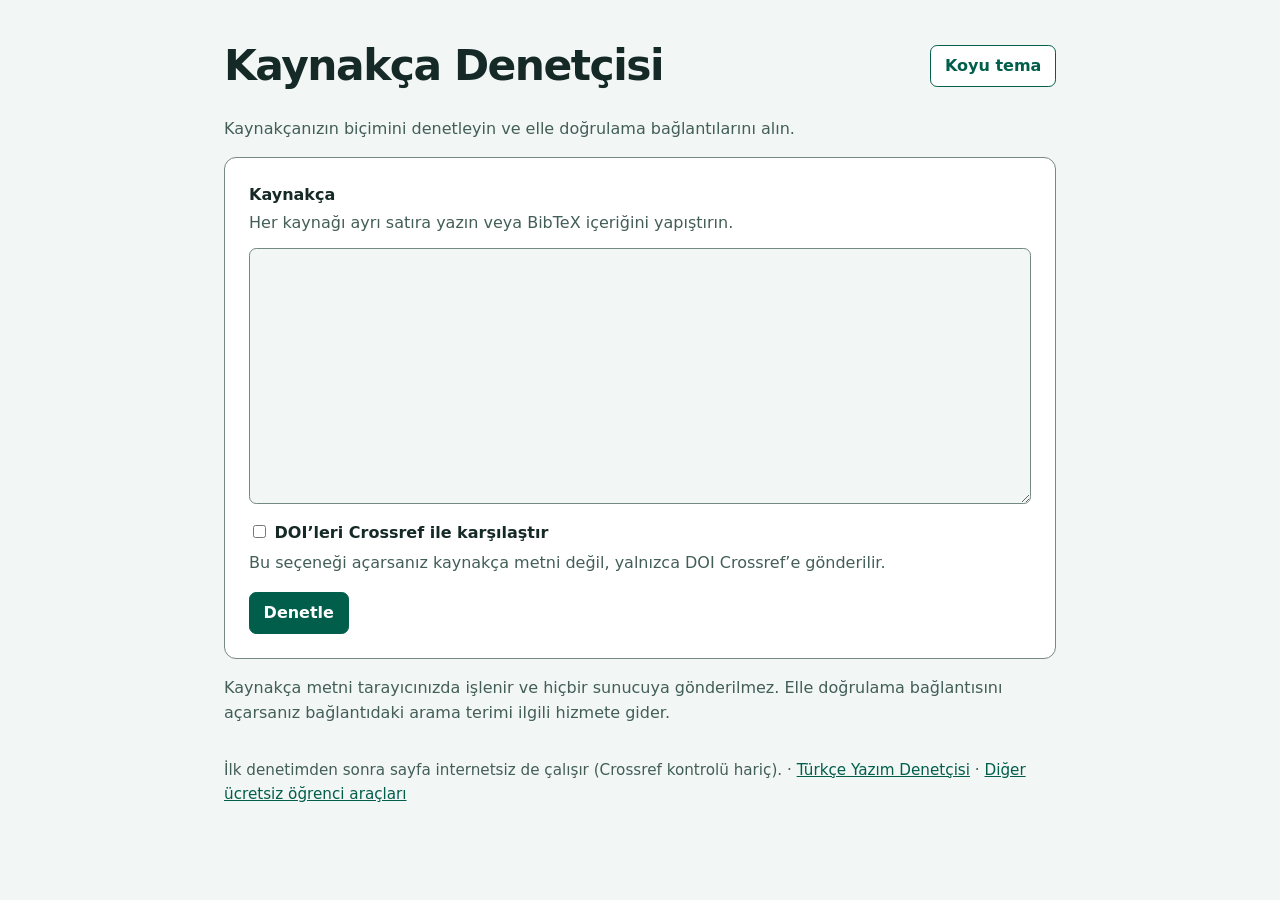
<file: docs/index.html>
<!doctype html>
<html lang="tr">
<head>
  <meta charset="utf-8">
  <meta name="viewport" content="width=device-width, initial-scale=1">
  <title>Kaynakça Denetçisi</title>
  <meta name="theme-color" content="#005e4b">
  <link rel="manifest" href="./manifest.webmanifest">
  <link rel="icon" href="./ikon.svg" type="image/svg+xml">
  <link rel="apple-touch-icon" href="./ikon-192.png">
  <link rel="stylesheet" href="./style.css">
  <meta name="referrer" content="no-referrer">
  <link rel="stylesheet" href="./pages.css">
  <script src="./crossref.js" defer></script>
  <script src="./pages.js" defer></script>
  <script src="./app.js" defer></script>
</head>
<body>
  <main>
    <header>
      <h1>Kaynakça Denetçisi</h1>
      <button id="theme" type="button" aria-pressed="false">Koyu tema</button>
    </header>
    <p>Kaynakçanızın biçimini denetleyin ve elle doğrulama bağlantılarını alın.</p>
    <form id="audit" data-browser>
      <label for="input">Kaynakça</label>
      <p id="help">Her kaynağı ayrı satıra yazın veya BibTeX içeriğini yapıştırın.</p>
      <textarea id="input" rows="9" aria-describedby="help" required></textarea>
      <label class="crossref-option">
        <input id="crossref" type="checkbox" aria-describedby="crossref-help">
        DOI’leri Crossref ile karşılaştır
      </label>
      <p id="crossref-help">Bu seçeneği açarsanız kaynakça metni değil, yalnızca DOI Crossref’e gönderilir.</p>
      <button type="submit">Denetle</button>
    </form>
    <p id="privacy">Kaynakça metni tarayıcınızda işlenir ve hiçbir sunucuya gönderilmez. Elle doğrulama bağlantısını açarsanız bağlantıdaki arama terimi ilgili hizmete gider.</p>
    <noscript>Denetim için tarayıcınızda JavaScript’i etkinleştirin.</noscript>
    <p id="status" role="status"></p>
    <div id="report-actions" hidden>
      <button id="markdown" type="button">Markdown olarak indir</button>
      <button id="print" type="button">Yazdır</button>
    </div>
    <section id="report" aria-label="Denetim raporu"></section>
    <footer class="site-footer">
      <p>İlk denetimden sonra sayfa internetsiz de çalışır (Crossref kontrolü hariç). · <a href="https://oguzhankaygin.github.io/turkce-yazim-denetcisi/">Türkçe Yazım Denetçisi</a> · <a href="https://oguzhankaygin.github.io/ogrenci-proje-baslangic/#araclar">Diğer ücretsiz öğrenci araçları</a></p>
    </footer>
  </main>
</body>
</html>
</file>
<file: docs/style.css>
:root {
  color-scheme: light dark;
  --background: #f2f6f5;
  --panel: #fff;
  --text: #152a27;
  --muted: #425e57;
  --line: #768984;
  --accent: #005e4b;
  --button-text: #fff;
}
:root[data-theme="dark"] {
  color-scheme: dark;
  --background: #101d1a;
  --panel: #192b26;
  --text: #eef8f4;
  --muted: #b4cdc5;
  --line: #718b82;
  --accent: #87dfc4;
  --button-text: #11251f;
}
:root[data-theme="light"] { color-scheme: light; }
* { box-sizing: border-box; }
body {
  background: var(--background);
  color: var(--text);
  font: 1rem/1.6 system-ui, sans-serif;
  margin: 0;
}
main { width: min(100% - 2rem, 52rem); margin: 2rem auto 4rem; }
header { display: flex; gap: 1rem; align-items: center; justify-content: space-between; flex-wrap: wrap; }
h1 { font-size: clamp(1.65rem, 6vw, 2.65rem); letter-spacing: -.035em; margin: 0; }
h2, h3 { line-height: 1.3; }
p { color: var(--muted); }
form, article {
  background: var(--panel);
  border: 1px solid var(--line);
  border-radius: .75rem;
  padding: clamp(1rem, 3vw, 1.5rem);
  margin: 1rem 0;
}
label { font-weight: 650; }
#help { margin: .15rem 0 .75rem; }
textarea {
  display: block;
  width: 100%;
  resize: vertical;
  border: 1px solid var(--line);
  border-radius: .45rem;
  padding: .75rem;
  background: var(--background);
  color: var(--text);
  font: inherit;
  margin-bottom: 1rem;
}
button {
  font: inherit;
  font-weight: 650;
  border: 1px solid var(--accent);
  border-radius: .45rem;
  color: var(--button-text);
  background: var(--accent);
  padding: .45rem .85rem;
  cursor: pointer;
}
button:disabled { opacity: .65; cursor: wait; }
#theme { background: var(--panel); color: var(--accent); }
:focus-visible { outline: 2px solid var(--accent); outline-offset: 3px; }
a { color: var(--accent); overflow-wrap: anywhere; }
article { overflow-wrap: anywhere; }
article h3 { margin-top: 0; }
ul { padding-inline-start: 1.6rem; }
li + li { margin-top: .35rem; }
.checklist { list-style: none; padding-inline-start: 0; }
.checklist input { margin-inline-end: .55rem; }
</file>
<file: docs/pages.css>
.crossref-option { display: block; }
#crossref-help { margin: .25rem 0 1rem; }
#report-actions:not([hidden]) { display: flex; flex-wrap: wrap; gap: .5rem; }
#status { overflow-wrap: anywhere; }

@media print {
  :root[data-theme] {
    color-scheme: light;
    --background: #fff;
    --panel: #fff;
    --text: #000;
    --muted: #000;
    --line: #777;
    --accent: #000;
  }
  main { width: auto; margin: 0; }
  main > :not(#report) { display: none; }
  article { padding: .5rem 0; border: 0; border-top: 1px solid var(--line); border-radius: 0; }
  h2, h3, h4 { break-after: avoid; }
}

.site-footer {
  margin-top: 2rem;
  font-size: .95rem;
}
</file>
